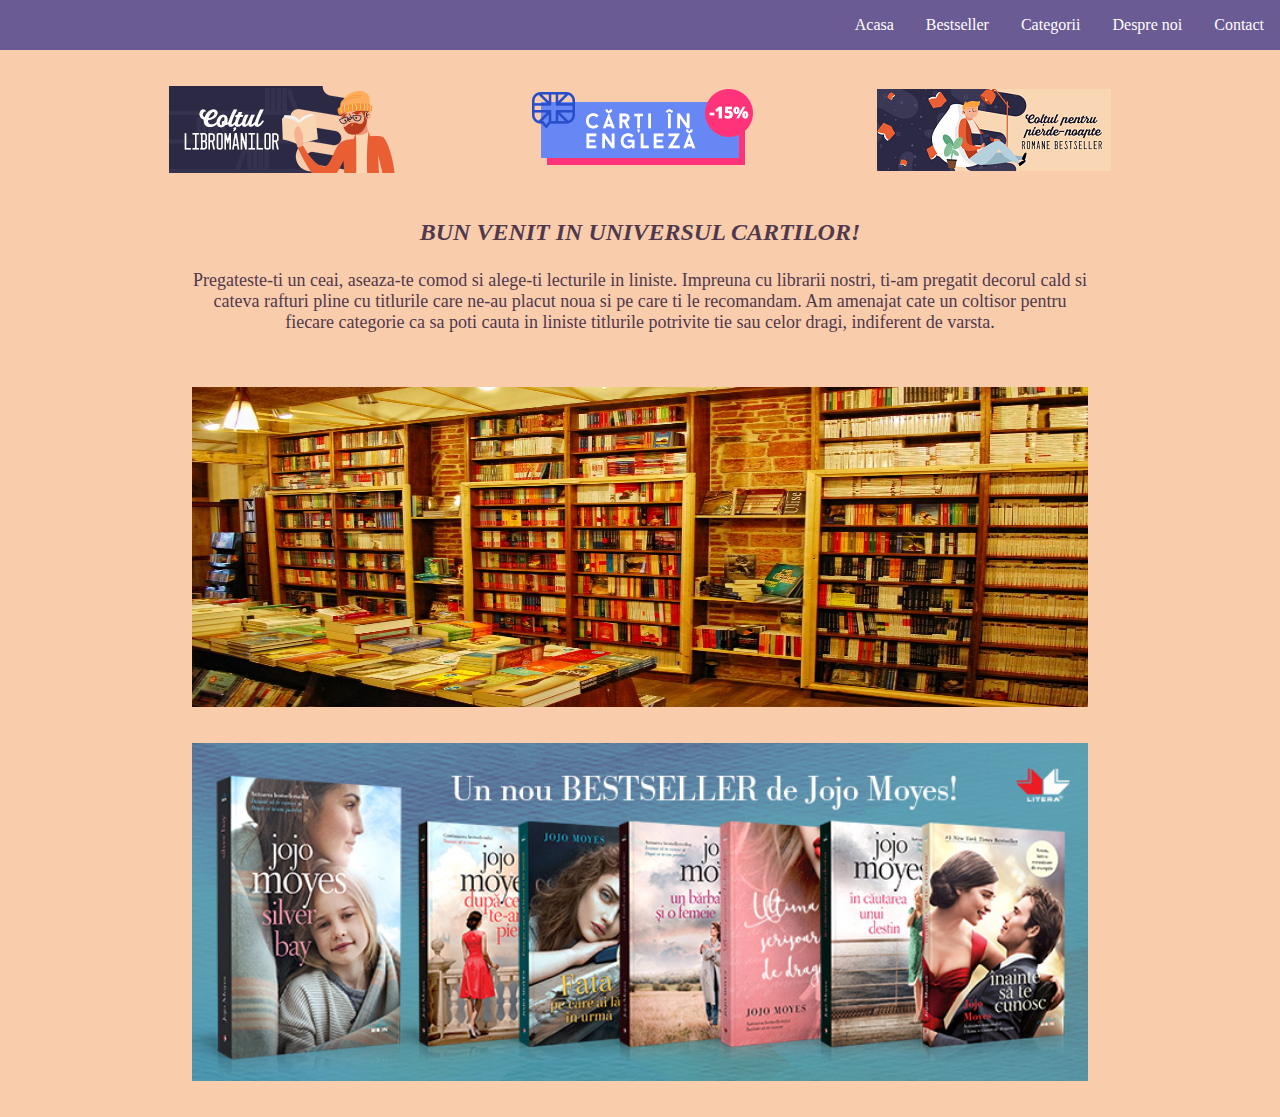
<file: index.html>
<!DOCTYPE html>

<html lang="en">

<head>
    <meta http-equiv="Content-Type" content="text/html; charset=UTF-8">
    <meta name="viewport" content="width=device-width, initial-scale=1.0">
    <title>Librarie</title>
    <link rel="shortcut icon" type="image/jpg" href="poze/book.jpg" />

    <link type="text/CSS" rel="stylesheet" href="proiect.css" />
    <link type="text/CSS" rel="stylesheet" href="media_query.css" />
    <link type="text/CSS" rel="stylesheet" href="general.css" />

</head>

<body>

    <ul class="navigation">
        <li><a href="index.html">Acasa</a></li>
        <li><a href="bestseller.html">Bestseller</a></li>
        <li>
            <div class="dropdown">
                <button class="dropbtn">Categorii</button>
                <div class="dropdown-content">
                    <a href="libromani.html">Coltul Libromanilor </a>
                    <a href="bestseller.html">Bestseller</a>
                    <a href="carti_engleza.html">Carti in engleza</a>

                </div>
            </div>
        </li>
        <li><a href="despre_noi.html">Despre noi</a></li>
        <li><a href="contact.html">Contact</a></li>
    </ul>

    <br/>
    <br/>

    <div class="mini-meniu">
        <div class="item">
            <a href="libromani.html">
                <img src="poze/colt.jpg" alt="colt" /></a>
        </div>
        <div class="item">
            <a href="carti_engleza.html">
                <img src="poze/engl.jpg" alt="engl" /></a>
        </div>
        <div class="item">
            <a href="bestseller.html">
                <img src="poze/pierde.jpg" alt="pierde" /></a>
        </div>
    </div>

    <br/>
    <br/>

    <p class="titlu"><b><i>BUN VENIT IN UNIVERSUL CARTILOR!</i></b></p>

    <p class="intro">Pregateste-ti un ceai, aseaza-te comod si alege-ti lecturile in liniste. Impreuna cu librarii nostri, ti-am pregatit decorul cald si cateva rafturi pline cu titlurile care ne-au placut noua si pe care ti le recomandam. Am amenajat cate un coltisor pentru fiecare categorie ca sa poti cauta in liniste titlurile potrivite tie sau celor dragi, indiferent de varsta.</p>

    <br/>
    <br/>

    <div class="transport_jojo1">
        <img src="poze/carti_1.jpg" alt="carti" class="image_jojo" />
        <div class="overlay">
            <p id="citat">„Nu citi precum copiii, ca să te distrezi, sau ca ambițioșii, pentru a fi mai instruit.
                <br/> Nu, citește ca să trăiești”. – Gustave Flaubert</p>
        </div>

    </div>
    <br/>
    <br/>

    <div class="transport_jojo">
        <img src="poze/jojo.jpg" alt="jojo" class="image_jojo" />
        <div class="overlay_jojo">
            <div class="text">Reduceri de 15% la cartile lui Jojo Moyes!</div>
        </div>

    </div>

    <br/>
    <br/>

</body>

</html>
</file>
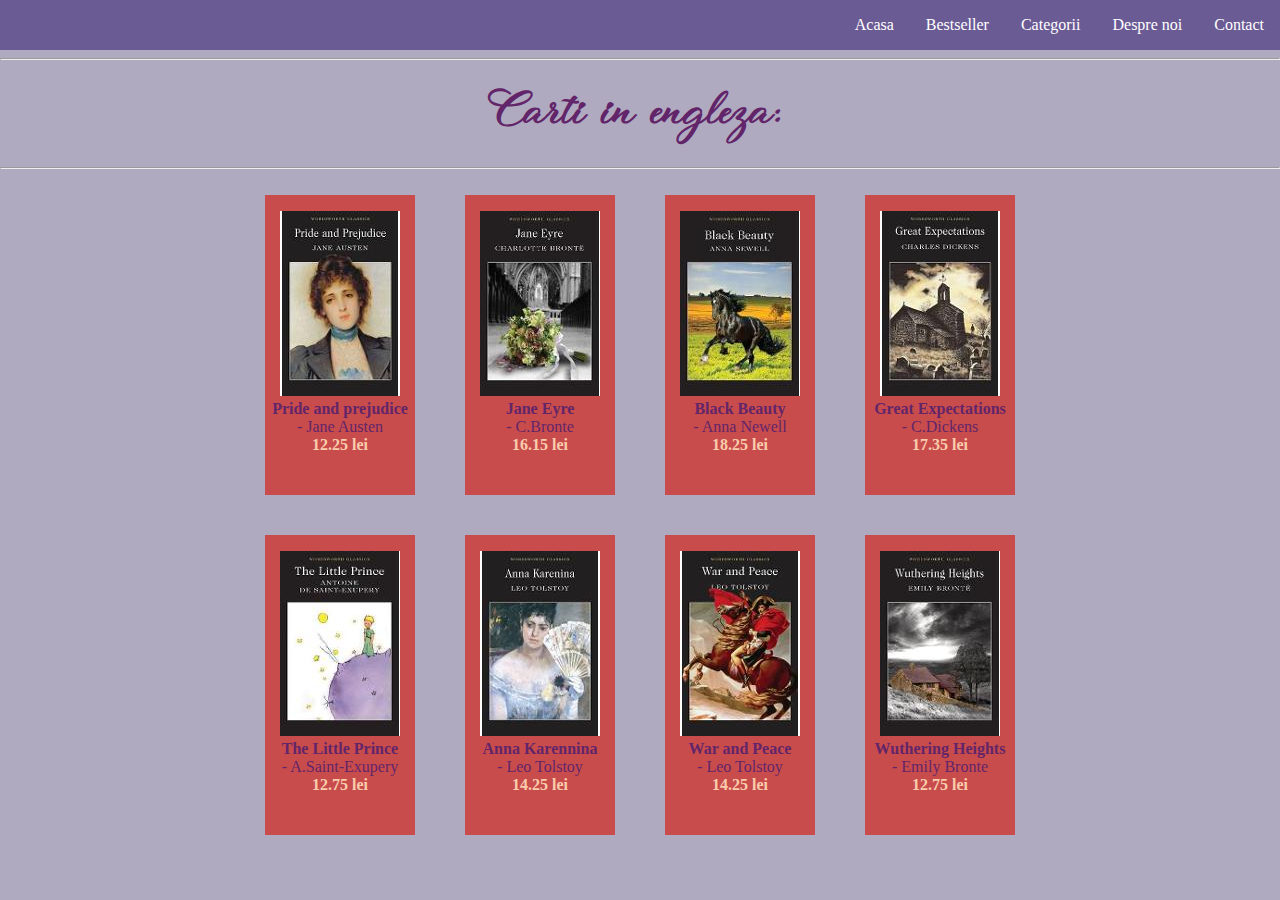
<file: carti_engleza.html>
<!DOCTYPE html>

<html lang="en">

<head>

    <meta name="viewport" content="width=device-width, initial-scale=1.0">
    <title>Librarie</title>
    <link rel="shortcut icon" type="image/jpg" href="poze/book.jpg" />

    <link type="text/CSS" rel="stylesheet" href="carti_engleza.css" />
    <link type="text/CSS" rel="stylesheet" href="media_query.css" />
    <link type="text/CSS" rel="stylesheet" href="general.css" />

</head>

<body>

    <ul class="navigation">
        <li><a href="index.html">Acasa</a></li>
        <li><a href="bestseller.html">Bestseller</a></li>
        <li>
            <div class="dropdown">
                <button class="dropbtn">Categorii</button>
                <div class="dropdown-content">
                    <a href="libromani.html">Coltul Libromanilor </a>
                    <a href="bestseller.html">Bestseller</a>
                    <a href="carti_engleza.html">Carti in engleza</a>

                </div>
            </div>
        </li>
        <li><a href="despre_noi.html">Despre noi</a></li>
        <li><a href="contact.html">Contact</a></li>
    </ul>

    <hr/>
    <h1>Carti&ensp;in&ensp;engleza:</h1>
    <hr/>

    <br/>

    <div class="books">
        <div class="item">
            <p><img src="poze/eng_1.jpg" alt="carti_eng_pic" />
                <br/><b>Pride and prejudice</b>
                <br/>- Jane Austen
                <br/><span class="pret">12.25 lei</span></p>
        </div>
        <div class="item">
            <p><img src="poze/eng_2.jpg" alt="carti_eng_pic" />
                <br/><b>Jane Eyre</b>
                <br/>- C.Bronte
                <br/><span class="pret">16.15 lei</span></p>
        </div>
        <div class="item">
            <p><img src="poze/eng_3.jpg" alt="carti_eng_pic" />
                <br/><b>Black Beauty</b>
                <br/>- Anna Newell
                <br/><span class="pret">18.25 lei</span></p>
        </div>
        <div class="item">
            <p><img src="poze/eng_4.jpg" alt="carti_eng_pic" />
                <br/><b>Great Expectations</b>
                <br/>- C.Dickens
                <br/><span class="pret">17.35 lei</span></p>
        </div>
        <div class="item">
            <p><img src="poze/eng_5.jpg" alt="carti_eng_pic" />
                <br/><b>The Little Prince</b>
                <br/>- A.Saint-Exupery
                <br/><span class="pret">12.75 lei</span></p>
        </div>
        <div class="item">
            <p><img src="poze/eng_6.jpg" alt="carti_eng_pic" />
                <br/><b>Anna Karennina</b>
                <br/>- Leo Tolstoy
                <br/><span class="pret">14.25 lei</span></p>
        </div>
        <div class="item">
            <p><img src="poze/eng_7.jpg" alt="carti_eng_pic" />
                <br/><b>War and Peace</b>
                <br/>- Leo Tolstoy
                <br/><span class="pret">14.25 lei</span></p>
        </div>
        <div class="item">
            <p><img src="poze/eng_8.jpg" alt="carti_eng_pic" />
                <br/><b>Wuthering Heights</b>
                <br/>- Emily Bronte
                <br/><span class="pret">12.75 lei</span></p>
        </div>
    </div>

    <br/>
    <br/>

</body>

</html>
</file>
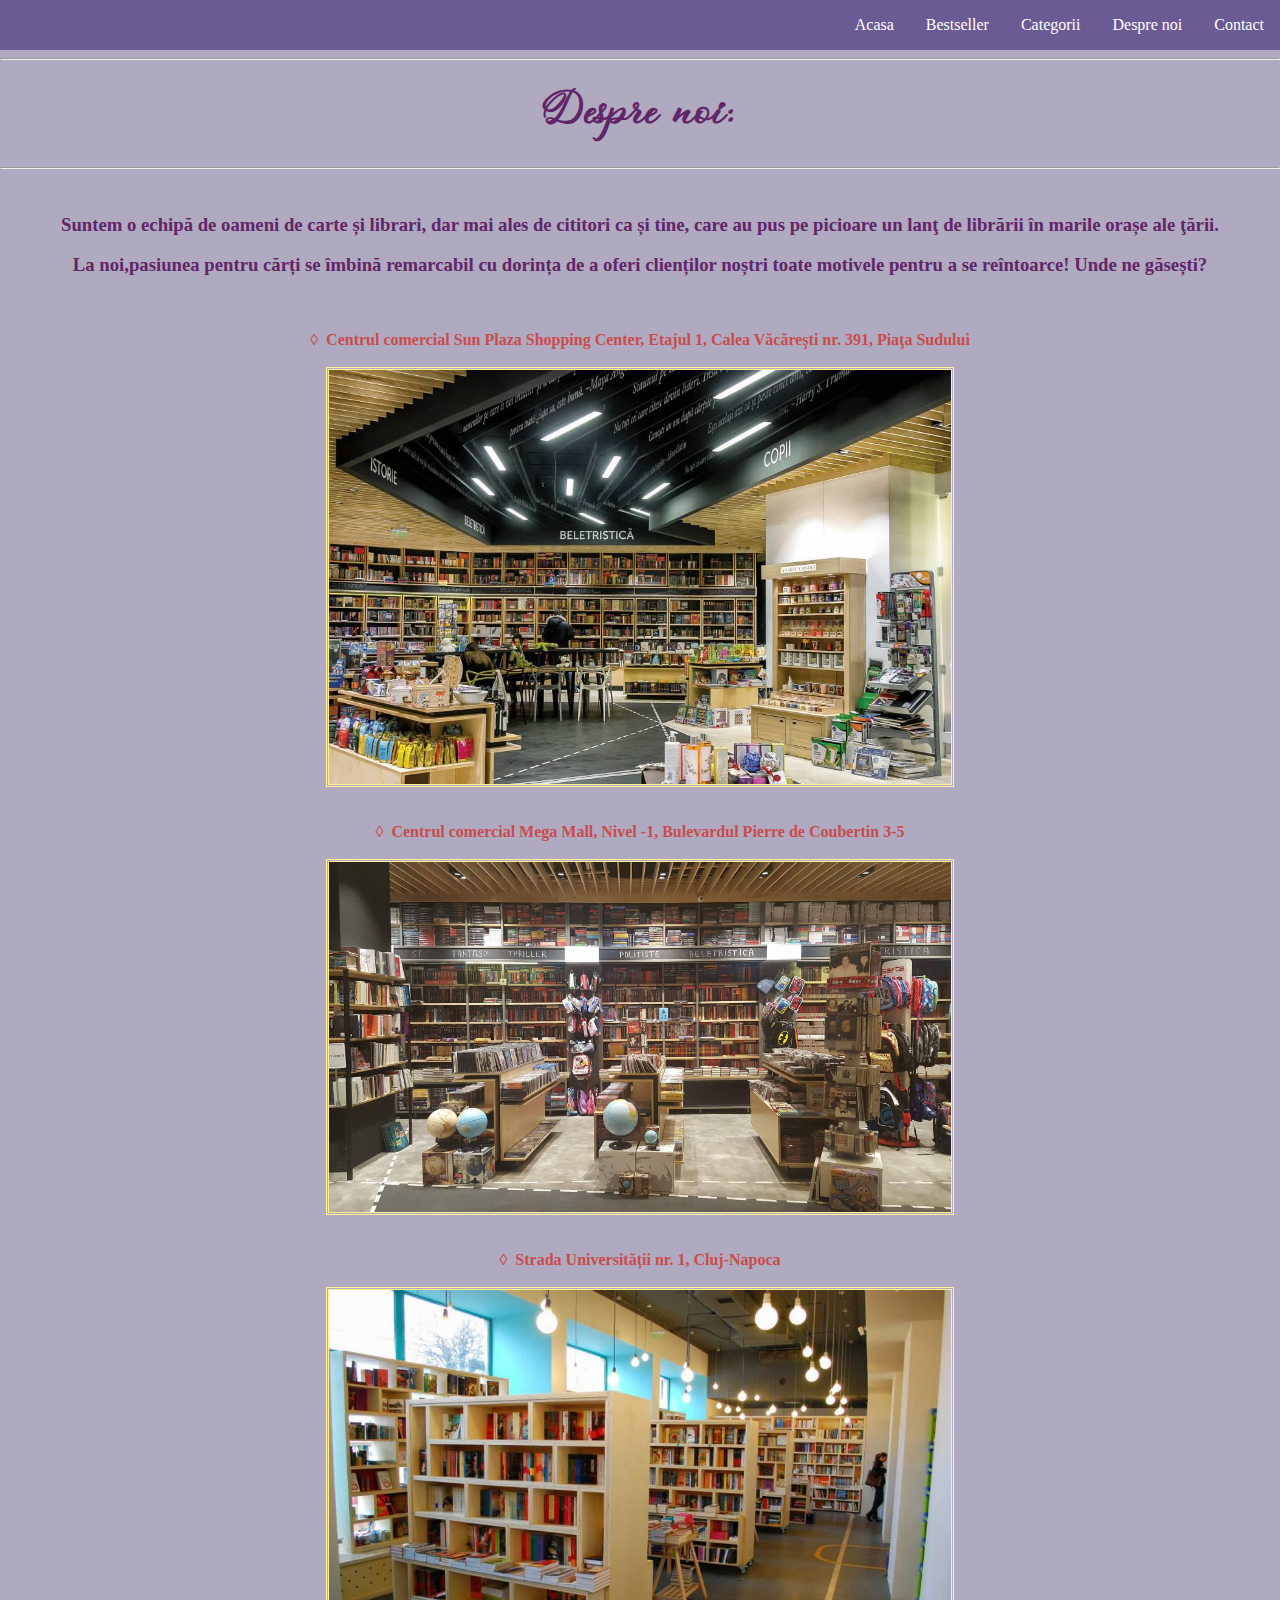
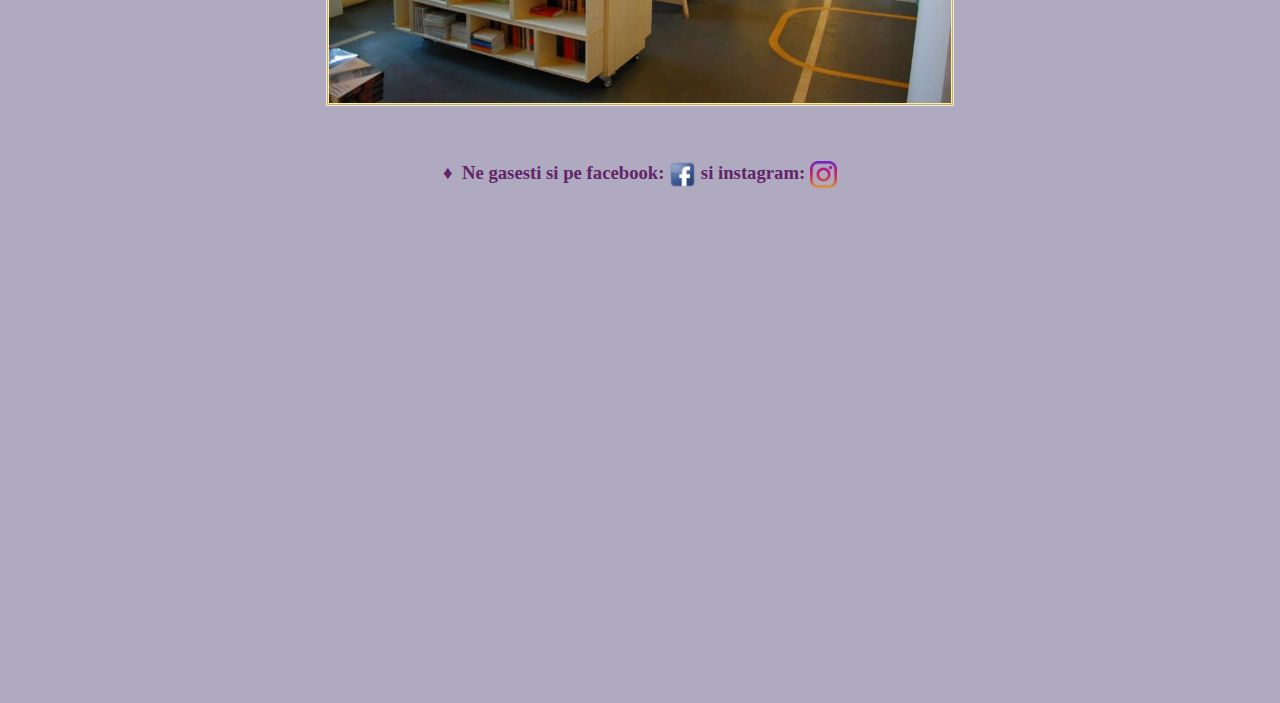
<file: despre_noi.html>
<!DOCTYPE html>

<html lang="en">

<head>
    <meta name="viewport" content="width=device-width, initial-scale=1.0">
    <title>Librarie</title>
    <link rel="shortcut icon" type="image/jpg" href="poze/book.jpg" />
    <link type="text/CSS" rel="stylesheet" href="despre_noi.css" />
    <link type="text/CSS" rel="stylesheet" href="media_query.css" />
    <link type="text/CSS" rel="stylesheet" href="general.css" />

</head>

<body>

    <ul class="navigation">
        <li><a href="index.html">Acasa</a></li>
        <li><a href="bestseller.html">Bestseller</a></li>
        <li>
            <div class="dropdown">
                <button class="dropbtn">Categorii</button>
                <div class="dropdown-content">
                    <a href="libromani.html">Coltul Libromanilor </a>
                    <a href="bestseller.html">Bestseller</a>
                    <a href="carti_engleza.html">Carti in engleza</a>

                </div>
            </div>
        </li>
        <li><a href="despre_noi.html">Despre noi</a></li>
        <li><a href="contact.html">Contact</a></li>
    </ul>

    <hr/>
    <h1>Despre&ensp;noi:</h1>
    <hr/>

    <br/>
    <h3>Suntem o echipă de oameni de carte și librari, dar mai ales de cititori ca și tine, care au pus pe picioare un lanţ de librării în marile orașe ale ţării.
</h3>
    <h3>La noi,pasiunea pentru cărți se îmbină remarcabil cu dorința de a oferi clienților noștri toate motivele pentru a se reîntoarce! Unde ne găsești?</h3>

    <div class="container">

        <br/>
        <br/>
        <ul>
            <li><b>&loz;&ensp;Centrul comercial Sun Plaza Shopping Center, Etajul 1, Calea Văcăreşti nr. 391, Piaţa Sudului</b>
                <br/>
                <br/>
                <img src="poze/sun.jpg" alt="locatie" />
                <br/>
                <br/>
                <br/>
            </li>
            <li><b>&loz;&ensp;Centrul comercial Mega Mall, Nivel -1, Bulevardul Pierre de Coubertin 3-5</b>
                <br/>
                <br/>
                <img src="poze/mega.jpg" alt="locatie" />
                <br/>
                <br/>
                <br/>
            </li>
            <li><b>&loz;&ensp;Strada Universității nr. 1, Cluj-Napoca</b>
                <br/>
                <br/>
                <img src="poze/cluj.jpg" alt="locatie" />
                <br/>
                <br/>
            </li>
        </ul>

        <br/>
        <h3>&diams;&ensp;Ne gasesti si pe facebook: <a href="https://www.facebook.com/tamaioaga.mara" target="_blank"><img src="poze/facebook-icon.ico" class="fb" alt="fb"></a> si instagram: 
		<a href="https://www.instagram.com/maraa.tam/" target="_blank"><img src="poze/insta.jpg" class="fb" alt="insta"></a></h3>

        <br/>
    </div>
    <iframe src="https://docs.google.com/forms/d/e/1FAIpQLSeafenztBN_qlmmN54UGPgVwNps9cWwV636XWu9Or97_aRODA/viewform?embedded=true" class="forms"></iframe>

</body>

</html>
</file>
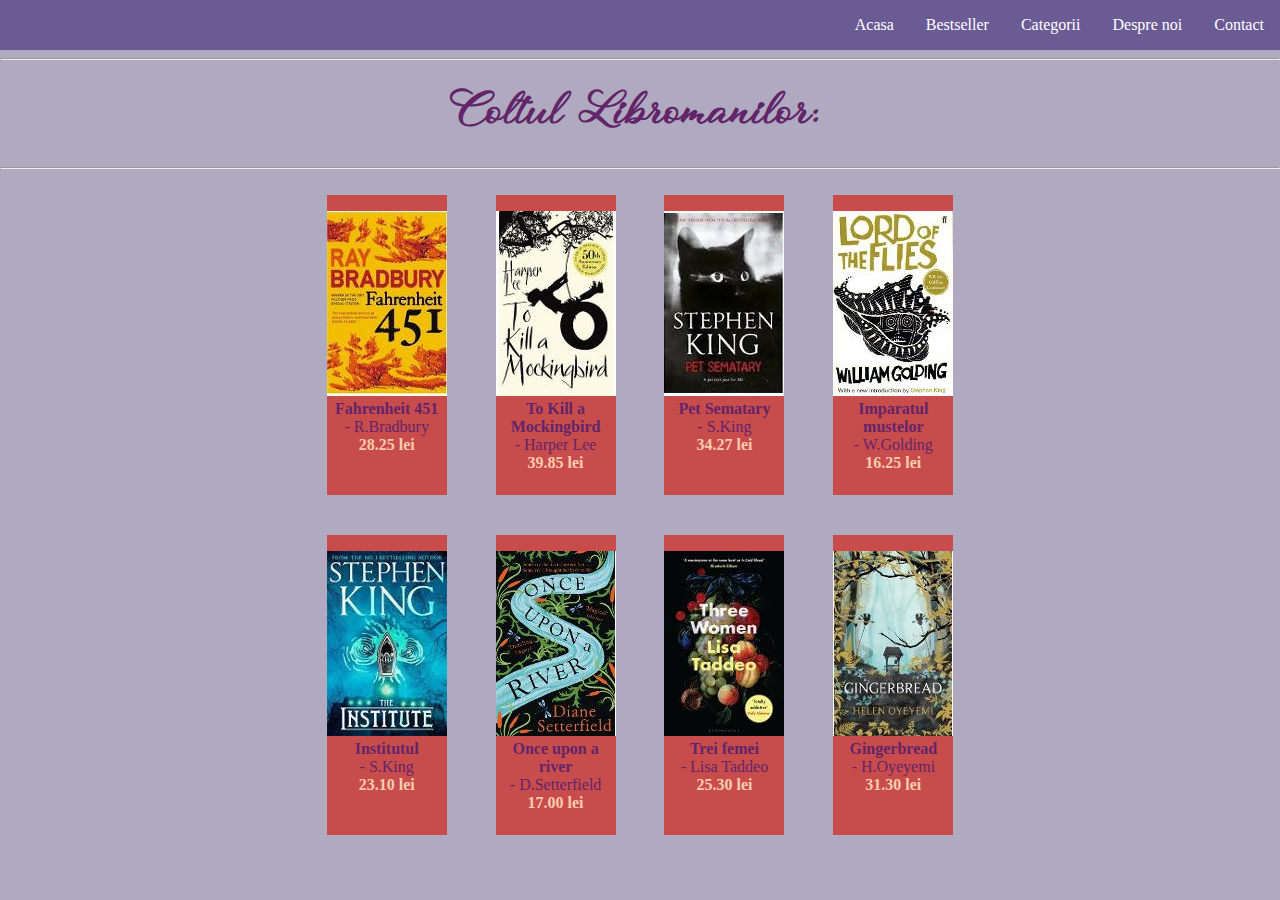
<file: libromani.html>
<!DOCTYPE html>

<html lang="en">

<head>

    <meta name="viewport" content="width=device-width, initial-scale=1.0">
    <title>Librarie</title>
    <link rel="shortcut icon" type="image/jpg" href="poze/book.jpg" />

    <link type="text/CSS" rel="stylesheet" href="libromani.css" />
    <link type="text/CSS" rel="stylesheet" href="media_query.css" />
    <link type="text/CSS" rel="stylesheet" href="general.css" />

</head>

<body>

    <ul class="navigation">
        <li><a href="index.html">Acasa</a></li>
        <li><a href="bestseller.html">Bestseller</a></li>
        <li>
            <div class="dropdown">
                <button class="dropbtn">Categorii</button>
                <div class="dropdown-content">
                    <a href="libromani.html">Coltul Libromanilor </a>
                    <a href="bestseller.html">Bestseller</a>
                    <a href="carti_engleza.html">Carti in engleza</a>

                </div>
            </div>
        </li>
        <li><a href="despre_noi.html">Despre noi</a></li>
        <li><a href="contact.html">Contact</a></li>
    </ul>

    <hr/>
    <h1>Coltul&ensp;Libromanilor:</h1>
    <hr/>

    <br/>

    <div class="books">
        <div class="item">
            <p><img src="poze/bro_1.jpg" alt="libro_pic" />
                <br/><b>Fahrenheit 451</b>
                <br/>- R.Bradbury
                <br/><span class="pret">28.25 lei</span></p>
        </div>
        <div class="item">
            <p><img src="poze/bro_2.jpg" alt="libro_pic" />
                <br/><b>To Kill a Mockingbird</b>
                <br/>- Harper Lee
                <br/><span class="pret">39.85 lei</span></p>
        </div>
        <div class="item">
            <p><img src="poze/bro_3.jpg" alt="libro_pic" />
                <br/><b>Pet Sematary</b>
                <br/>- S.King
                <br/><span class="pret">34.27 lei</span></p>
        </div>
        <div class="item">
            <p><img src="poze/bro_4.jpg" alt="libro_pic" />
                <br/><b>Imparatul mustelor</b>
                <br/>- W.Golding
                <br/><span class="pret">16.25 lei</span></p>
        </div>

        <div class="item">
            <p><img src="poze/bro_5.jpg" alt="libro_pic" />
                <br/><b>Institutul</b>
                <br/>- S.King
                <br/><span class="pret">23.10 lei</span></p>
        </div>
        <div class="item">
            <p><img src="poze/bro_6.jpg" alt="libro_pic" />
                <br/><b>Once upon a river</b>
                <br/>- D.Setterfield
                <br/><span class="pret">17.00 lei</span></p>
        </div>
        <div class="item">
            <p><img src="poze/bro_7.jpg" alt="libro_pic" />
                <br/><b>Trei femei</b>
                <br/>- Lisa Taddeo
                <br/><span class="pret">25.30 lei</span></p>
        </div>
        <div class="item">
            <p><img src="poze/bro_8.jpg" alt="libro_pic" />
                <br/><b>Gingerbread</b>
                <br/>- H.Oyeyemi
                <br/><span class="pret">31.30 lei</span></p>
        </div>
    </div>

    <br/>
    <br/>

</body>

</html>
</file>
<file: proiect.css>
body {
     background-color:#f9ccac;
     margin: 0;
     font-family: "comic sans ms";
     font-size: 16px;
     text-align: center;
     display: block;
}
 table {
     display:table;
}
 .transport{
     margin-right: 15%;
     margin-left: 15%;
     text-align:center;
     position: relative;
}
 .image {
     display: block;
     width:50%;
     height: 285px;
     margin-left:10%;
}
 .overlay {
     position: absolute;
     bottom: 0;
     left: 0;
     right: 0;
     background-color: #b8a9c9;
     overflow: hidden;
     width: 0;
     height: 100%;
     transition: .5s ease;
    /* ca sa inceapa de unde incepe poza */
}
 .transport_jojo1:hover .overlay {
     width: 100%;
}
 .text {
     white-space: nowrap;
     color: white;
     font-size: 18px;
     font-style: italic;
     position: absolute;
     overflow: hidden;
     top: 50%;
     left: 50%;
     transform: translate(-50%, -50%);
}
 #citat {
     white-space: nowrap;
     color: white;
     font-size: 18px;
     font-style: italic;
     position: absolute;
     overflow: hidden;
     top: 40%;
     left: 50%;
     transform: translate(-50%, -50%);
}
 .transport_jojo{
     position: relative;
     width: 70%;
     margin-right: 15%;
     margin-left: 15%;
     text-align:center;
     height:30%;
}
 .transport_jojo1{
     position: relative;
     width: 70%;
     margin-right: 15%;
     margin-left: 15%;
     text-align:center;
     height:25vw;
}
 .overlay_jojo {
     position: absolute;
     top: 0;
     bottom: 0;
     left: 0;
     right: 0;
     height: 100%;
     width: 100%;
     opacity: 0;
     transition: .5s ease;
     background-color: #b8a9c9;
}
 .transport_jojo:hover .overlay_jojo {
     opacity: 1;
}
 .image_jojo {
     display: block;
     width: 100%;
     height: 100%;
}
 .titlu {
     font-family: "comic sans ms";
     font-size: 24px;
     color: #50394c;
}
 .mini-meniu {
     display: inline-grid;
     grid-template-columns:1fr 1fr 1fr;
     grid-template-rows: 1fr;
     grid-column-gap: 120px;
     grid-row-gap: 40px;
     grid-auto-flow: row;
}
 .item {
     place-self: center;
     justify-self: stretch;
}
 .intro {
     font-family: "comic sans ms";
     margin-right: 15%;
     margin-left: 15%;
     font-size: 18px;
     color:#50394c;
}
</file>
<file: media_query.css>
@media screen and (max-width: 600px) {
     .column {
         width: 100%;
    }
     .books {
         grid-template-columns:1fr 1fr!important;
         grid-template-rows: 1fr 1fr 1fr 1fr 1fr!important;
    }
     .navigation {
         flex-flow: column wrap;
         padding: 0;
    }
     .container {
         flex-flow: column wrap;
         padding: 0;
    }
     .mini-meniu {
         flex-flow: column wrap;
         padding: 10px;
    }
     .navigation a {
         text-align: center;
         padding: 10px;
         border-top: 1px solid rgba(255,255,255,0.3);
         border-bottom: 2px solid rgba(0,0,0,0.1);
    }
     .navigation li:last-of-type a {
         border-bottom: none;
    }
}
 @media (max-width:801px) and (min-width:601px) {
     .books {
         grid-template-columns:1fr 1fr 1fr!important;
         grid-template-rows: 1fr 1fr 1fr!important;
    }
}
 @media all and (max-width: 800px) {
     .navigation {
         justify-content: space-around;
    }
     .container {
         justify-content: space-around;
         max-width:50%;
    }
     .text {
         font-size:8px;
    }
     .mini-meniu {
         justify-content: space-around;
         display: block;
    }
}
 @media (max-width:801px){
     .mini-meniu {
         grid-template-columns:1fr !important;
         grid-template-rows: 1fr 1fr 1fr!important;
    }
     .text {
         font-size:12px!important;
    }
     #citat {
         font-size:7px!important;
    }
}
 @media (max-width:801px) and (min-width:601px) {
     .books {
         grid-template-columns:1fr 1fr 1fr!important;
         grid-template-rows: 1fr 1fr 1fr!important;
    }
}
 @media screen and (max-width: 1050px) {
     .navigation {
         justify-content: space-around;
    }
     .container {
         justify-content: space-around;
    }
     .main td{
        display:block;
    }
     .navigation a {
         text-align: center;
         padding: 10px;
         border-top: 1px solid rgba(255,255,255,0.3);
         border-bottom: 2px solid rgba(0,0,0,0.1);
    }
     .navigation li:last-of-type a {
         border-bottom: none;
    }
}
</file>
<file: general.css>
* {
     box-sizing: border-box;
}
 @font-face {
     font-family: august;
     src: url(style/august.ttf);
}
 .navigation {
     list-style: none;
     margin: 0;
	  font-size: 16px;  
     background: #6b5b95;
     display: flex;
     justify-content: flex-end;
}
 .navigation a {
     text-decoration: none;
     display: block;
     padding: 1em;
     color: white;
}
 .navigation a:hover {
     background-color: #b8a9c9;
}
 .dropbtn {
     background-color: #6b5b95!important;
     color: white;
     padding: 16px;
     border: none;
	 margin: 0px;
     font-size: 16px;
	 /* width: auto; */
     font-family: "comic sans ms";
     cursor: pointer;
}
/* The container <div> - needed to position the dropdown content */
 .dropdown {
     position: relative;
     display: inline-block;
}
/* Dropdown Content (Hidden by Default) */
 .dropdown-content {
     display: none;
     position: absolute;
     background-color: #b8a9c9 ;
     min-width: 160px;
     box-shadow: 0px 8px 16px 0px rgba(0,0,0,0.2);
     z-index: 1;
}
/* Links inside the dropdown */
 .dropdown-content a {
     color: white;
     padding: 12px 16px;
     text-decoration: none;
     display: block;
}
/* Change color of dropdown links on hover */
 .dropdown-content a:hover {
    background-color: #6b5b95
}
/* Show the dropdown menu on hover */
 .dropdown:hover .dropdown-content {
     display: block;
}
/* Change the background color of the dropdown button when the dropdown content is shown */
 .dropdown:hover .dropbtn {
     background-color: #b8a9c9;
}
</file>
<file: carti_engleza.css>
h1 {
     font-family: august;
     color: #622569;
}
 body {
     background-color: #b0aac0;
     margin: 0px;
     font-family: "comic sans ms";
     font-size: 16px;
     text-align: center;
}
 table {
     display:table;
}
 .books {
     display: inline-grid;
    /* align-content: center;
     */
    /* justify-content: center;
     */
     grid-template-columns:1fr 1fr 1fr 1fr;
     grid-template-rows: 1fr 1fr;
     grid-column-gap: 50px;
     grid-row-gap: 40px;
     grid-auto-flow: row;
}
 .item {
     place-self: center;
     justify-self: stretch;
     background-color: #c94c4c;
     font-size:16px;
     height:300px;
     width: 150px;
}
 p{
     color: #622569;
}
 .pret {
     color: #f9ccac;
     font-weight: bold;
}
</file>
<file: despre_noi.css>
h1 {
	font-family: august;
	color: #622569;	
}

body{
		background-color:#b0aac0;
		margin: 0;
		font-family: "comic sans ms";
		font-size: 16px; 
		text-align: center;
}
	

h1,h3 {
	color: #622569;
}

.container {
	margin-left: 15%;
	margin-right: 15%;
	width: 70%;
	text-align: center;
	
}

ul {
	text-align:center;
	color:  #c94c4c;
	list-style: none;
    margin: 0;
    padding: 0;
}

img {
	width:70%;
	vertical-align: middle;
	border-style: double;
	border-color: #ffef96;
}

.fb {
	width: 27px;
    height: 27px;
	vertical-align: middle;
	border: none;
	
}

.forms {
	 width: 80%;
	 height: 475px;
	 border: none; 
}
</file>
<file: libromani.css>
h1 {
     font-family: august;
     color: #622569;
}
 body {
     background-color: #b0aac0;
     margin: 0px;
     font-family: "comic sans ms";
     font-size: 16px;
     text-align: center;
}
 table {
     display:table;
}
 .books {
     display: inline-grid;
     align-content: center;
     justify-content: center;
     grid-template-columns:1fr 1fr 1fr 1fr;
     grid-template-rows: 1fr 1fr;
     grid-column-gap: 8%;
     grid-row-gap: 40px;
     grid-auto-flow: row;
}
 .item {
     place-self: center;
     justify-self: stretch;
     background-color: #c94c4c;
     font-size:16px;
     height: 300px;
}
 p{
     color: #622569;
}
 .pret {
     color: #f9ccac;
     font-weight: bold;
}
</file>
